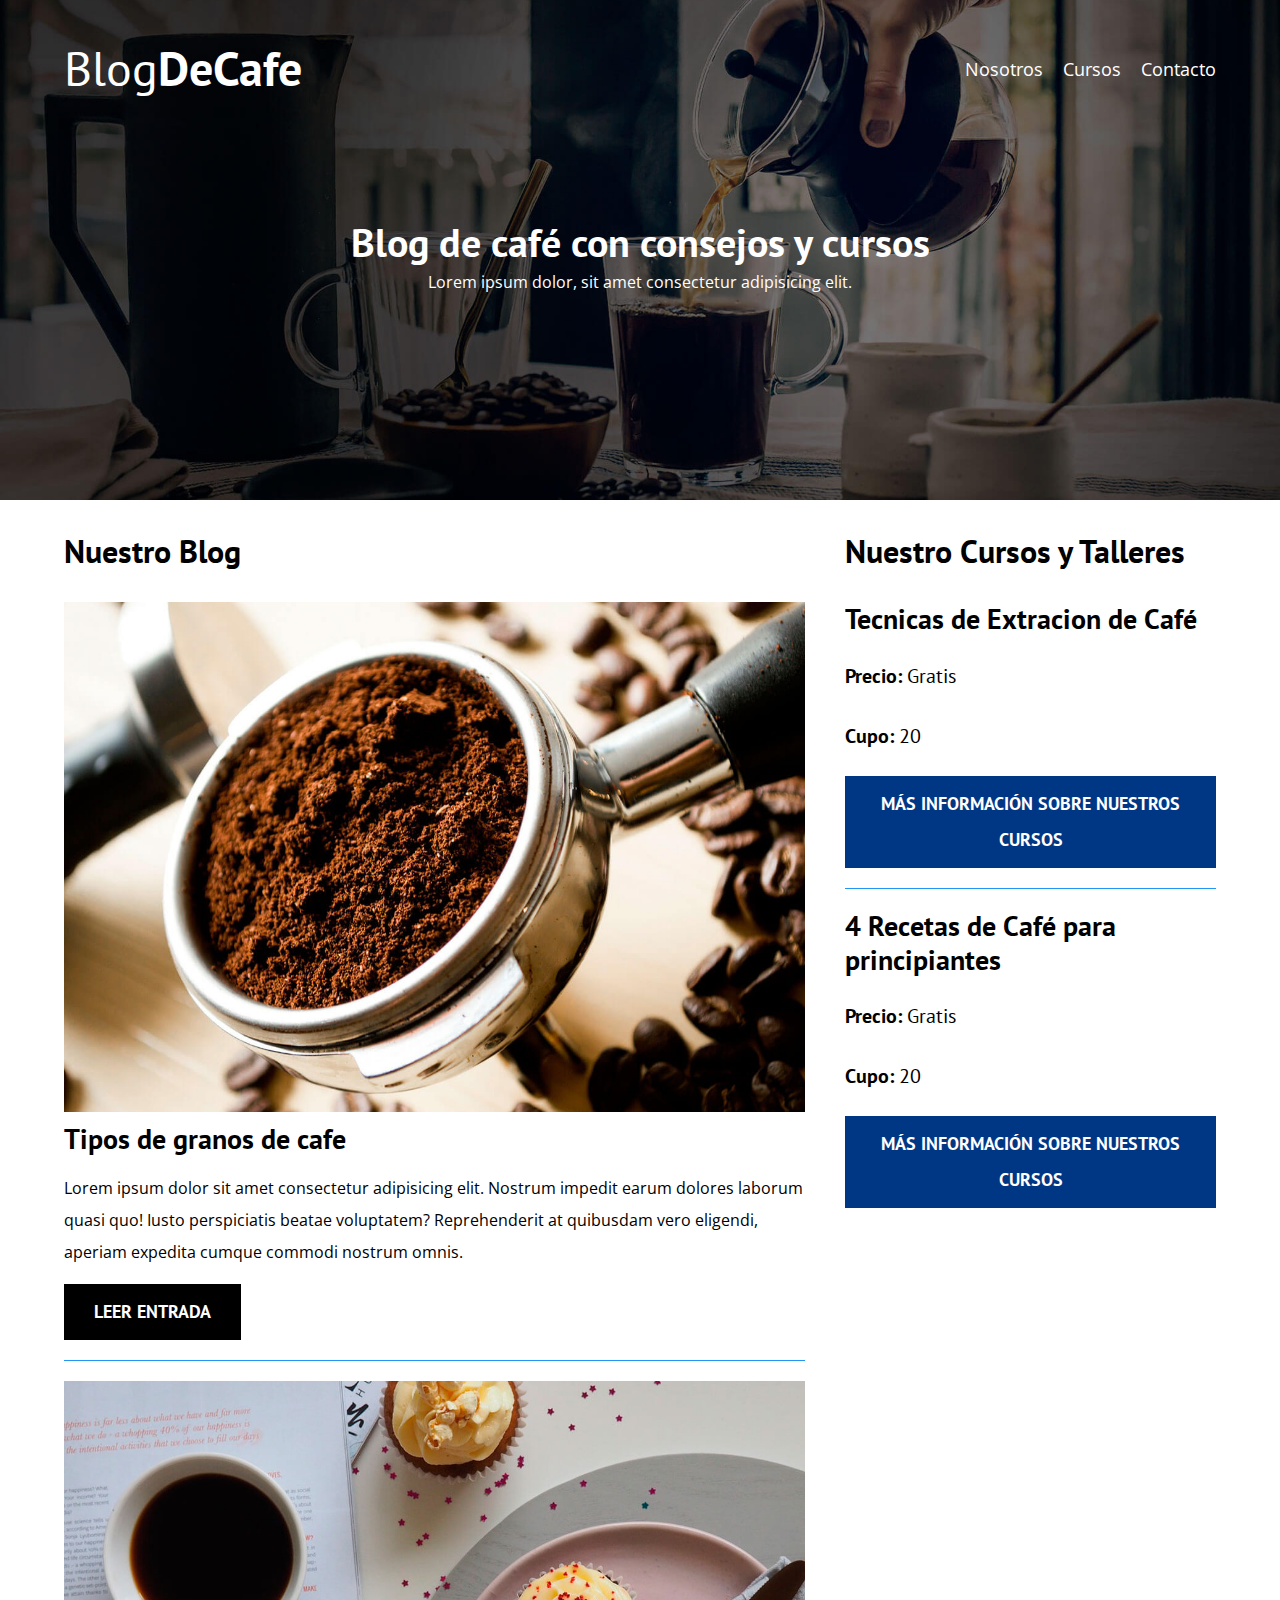
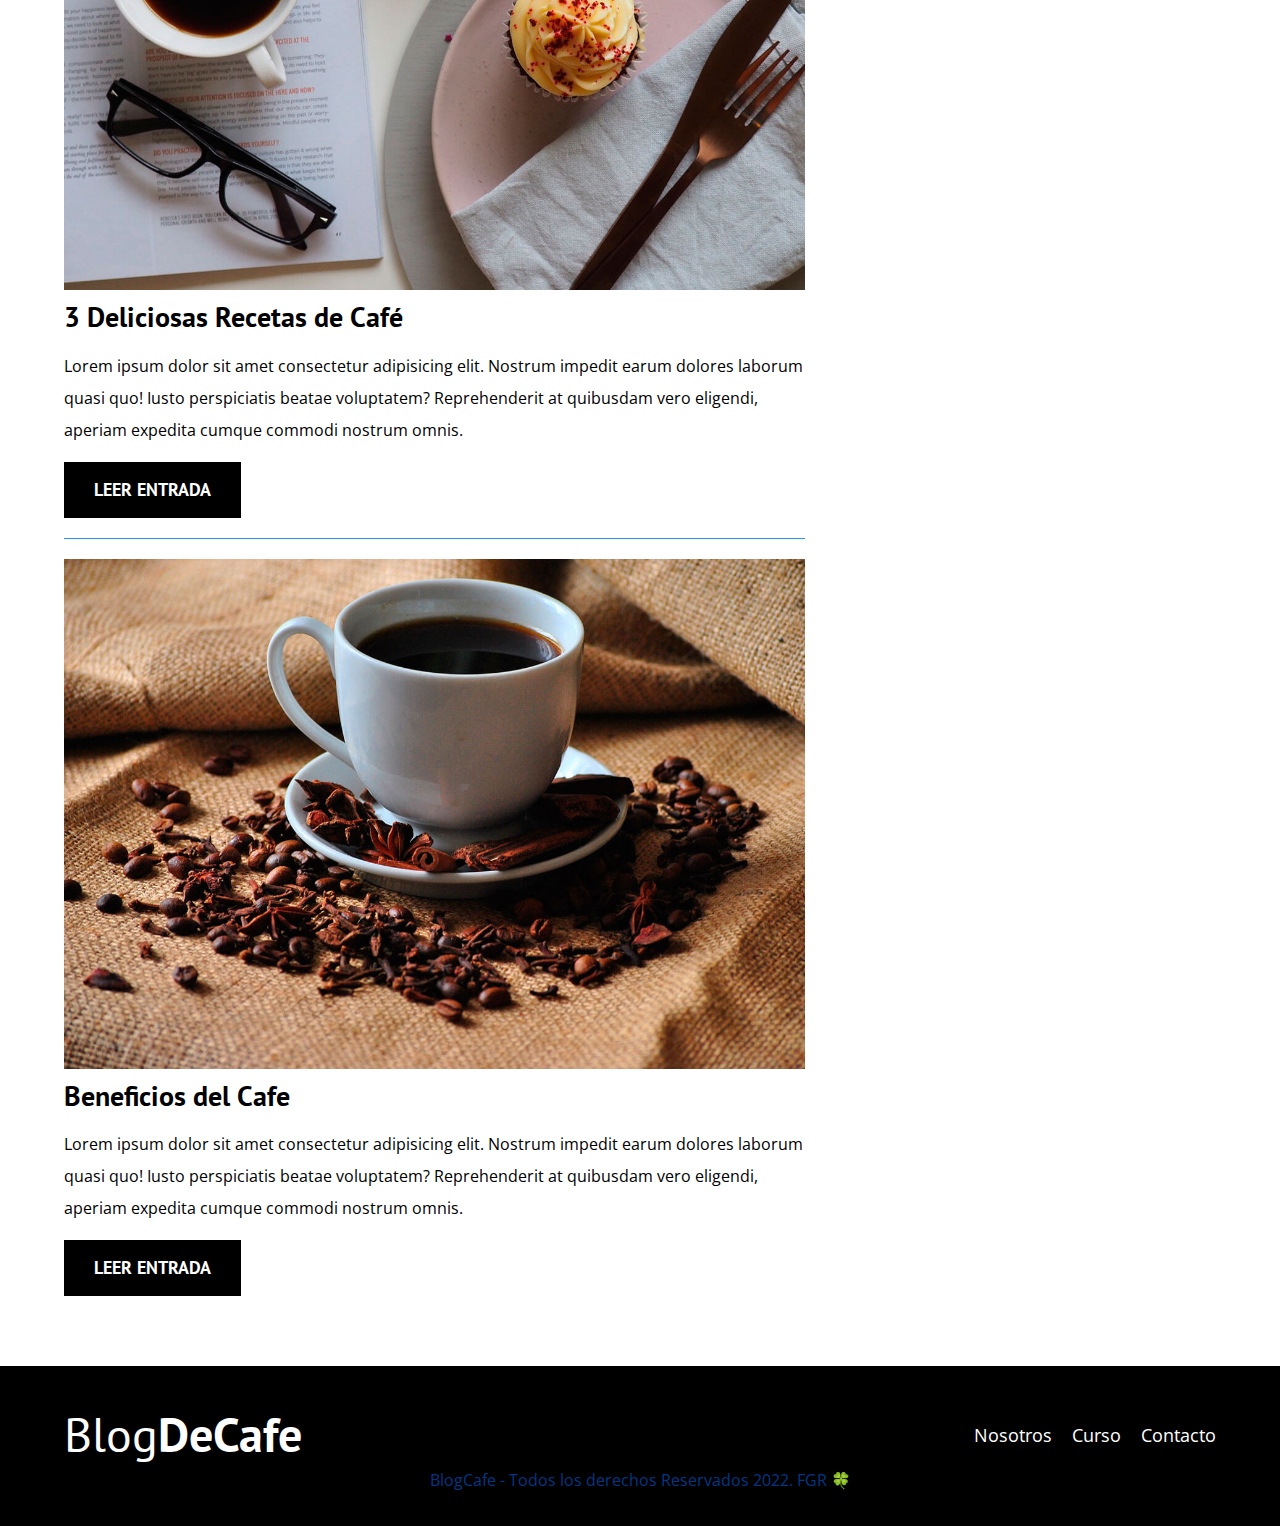
<file: index.html>
<!DOCTYPE html>
<html lang="en">
<head>
    <meta charset="UTF-8">
    <meta http-equiv="X-UA-Compatible" content="IE=edge">
    <meta name="viewport" content="width=device-width, initial-scale=1.0">
    <title>BlogDeCafé</title>
    <meta name="description" content="Pagina web de blog de café">

    <!--Preload a lo que se necesita de manera inmediata-->
    <link rel="preload" href="css/normalize.css" as="style">
    <link rel="stylesheet" href="css/normalize.css">

    <link rel="preconnect" href="https://fonts.googleapis.com">
    <link rel="preconnect" href="https://fonts.gstatic.com" crossorigin>
    <link href="https://fonts.googleapis.com/css2?family=Open+Sans&family=PT+Sans:wght@400;700&display=swap" rel="stylesheet">
    
    <link rel="preload" href="css/style.css" as="style">
    <link rel="stylesheet" href="css/style.css">
</head>
<body>
    <header class="header">
        <div class="contenedor">
            <div class="barra">
                <a class="logo" href="index.html">
                    <h1 class="logo__nombre no-margin centrar-texto">Blog<span class="logo__bold">DeCafe</span></h1>
                </a>

                <nav class="navegacion">
                    <a class="navegacion__enlace" href="nosotros.html">Nosotros</a>
                    <a class="navegacion__enlace" href="cursos.html">Cursos</a>
                    <a class="navegacion__enlace" href="contacto.html">Contacto</a>
                </nav>
            </div>
        </div>
        <div class="header__texto">
            <h2 class="no-margin">Blog de café con consejos y cursos</h2>
            <p class="no-margin">Lorem ipsum dolor, sit amet consectetur adipisicing elit.</p>
        </div>
    </header>

    <div class="contenedor contenido-principal">
        <main class="blog">
            <h3>Nuestro Blog</h3>
            <article class="entrada">
                <div class="entrada__imagen">
                    <img src="img/blog1.jpg" alt="imagen blog">
                </div>

                <div class="entrada__contenido">
                    <h4 class="no-margin">Tipos de granos de cafe</h4>
                    <p>Lorem ipsum dolor sit amet consectetur adipisicing elit. Nostrum impedit earum dolores laborum quasi quo! Iusto perspiciatis beatae voluptatem? Reprehenderit at quibusdam vero eligendi, aperiam expedita cumque commodi nostrum omnis.</p>
                    <a href="entrada.html" class="boton boton--primario">Leer Entrada</a>
                </div>
            </article>

            <article class="entrada">
                <div class="entrada__imagen">
                    <img src="img/blog2.jpg" alt="imagen blog">
                </div>

                <div class="entrada__contenido">
                    <h4 class="no-margin">3 Deliciosas Recetas de Café</h4>
                    <p>Lorem ipsum dolor sit amet consectetur adipisicing elit. Nostrum impedit earum dolores laborum quasi quo! Iusto perspiciatis beatae voluptatem? Reprehenderit at quibusdam vero eligendi, aperiam expedita cumque commodi nostrum omnis.</p>
                    <a href="entrada.html" class="boton boton--primario">Leer Entrada</a>
                </div>
            </article>

            <article class="entrada">
                <div class="entrada__imagen">
                    <img src="img/blog3.jpg" alt="imagen blog">
                </div>

                <div class="entrada__contenido">
                    <h4 class="no-margin">Beneficios del Cafe</h4>
                    <p>Lorem ipsum dolor sit amet consectetur adipisicing elit. Nostrum impedit earum dolores laborum quasi quo! Iusto perspiciatis beatae voluptatem? Reprehenderit at quibusdam vero eligendi, aperiam expedita cumque commodi nostrum omnis.</p>
                    <a href="entrada.html" class="boton boton--primario">Leer Entrada</a>
                </div>
            </article>
        </main>
        <aside class="sidebar">
            <h3>Nuestro Cursos y Talleres</h3>

            <ul class="cursos no-padding">
                <li class="widget-curso">
                    <h4 class="no-margin">Tecnicas de Extracion de Café</h4>
                    <p class="widget-curso__label">Precio:
                        <span class="widget-curso__info">Gratis</span>
                    </p>
                    <p class="widget-curso__label">Cupo:
                        <span class="widget-curso__info">20</span>
                    </p>
                    <a href="cursos.html" class="boton boton--secundario">Más Información sobre nuestros cursos</a>
                </li>

                <li class="widget-curso">
                    <h4 class="no-margin">4 Recetas de Café para principiantes</h4>
                    <p class="widget-curso__label">Precio:
                        <span class="widget-curso__info">Gratis</span>
                    </p>
                    <p class="widget-curso__label">Cupo:
                        <span class="widget-curso__info">20</span>
                    </p>
                    <a href="cursos.html" class="boton boton--secundario">Más Información sobre nuestros cursos</a>
                </li>
            </ul>
        </aside>
    </div>

    <footer class="footer">
        <div class="contenedor">
            <div class="barra">
                <a class="logo" href="index.html">
                    <h1 class="logo__nombre no-margin centrar-texto">Blog<span class="logo__bold">DeCafe</span></h1>
                </a>

                <nav class="navegacion">
                    <a class="navegacion__enlace" href="nosotros.html">Nosotros</a>
                    <a class="navegacion__enlace" href="cursos.html">Curso</a>
                    <a class="navegacion__enlace" href="contacto.html">Contacto</a>
                </nav>
            </div>
        </div>
        <p class="derechos no-margin centrar-texto">BlogCafe - Todos los derechos Reservados 2022. FGR 🍀</p>
    </footer>
    
</body>
</html>
</file>
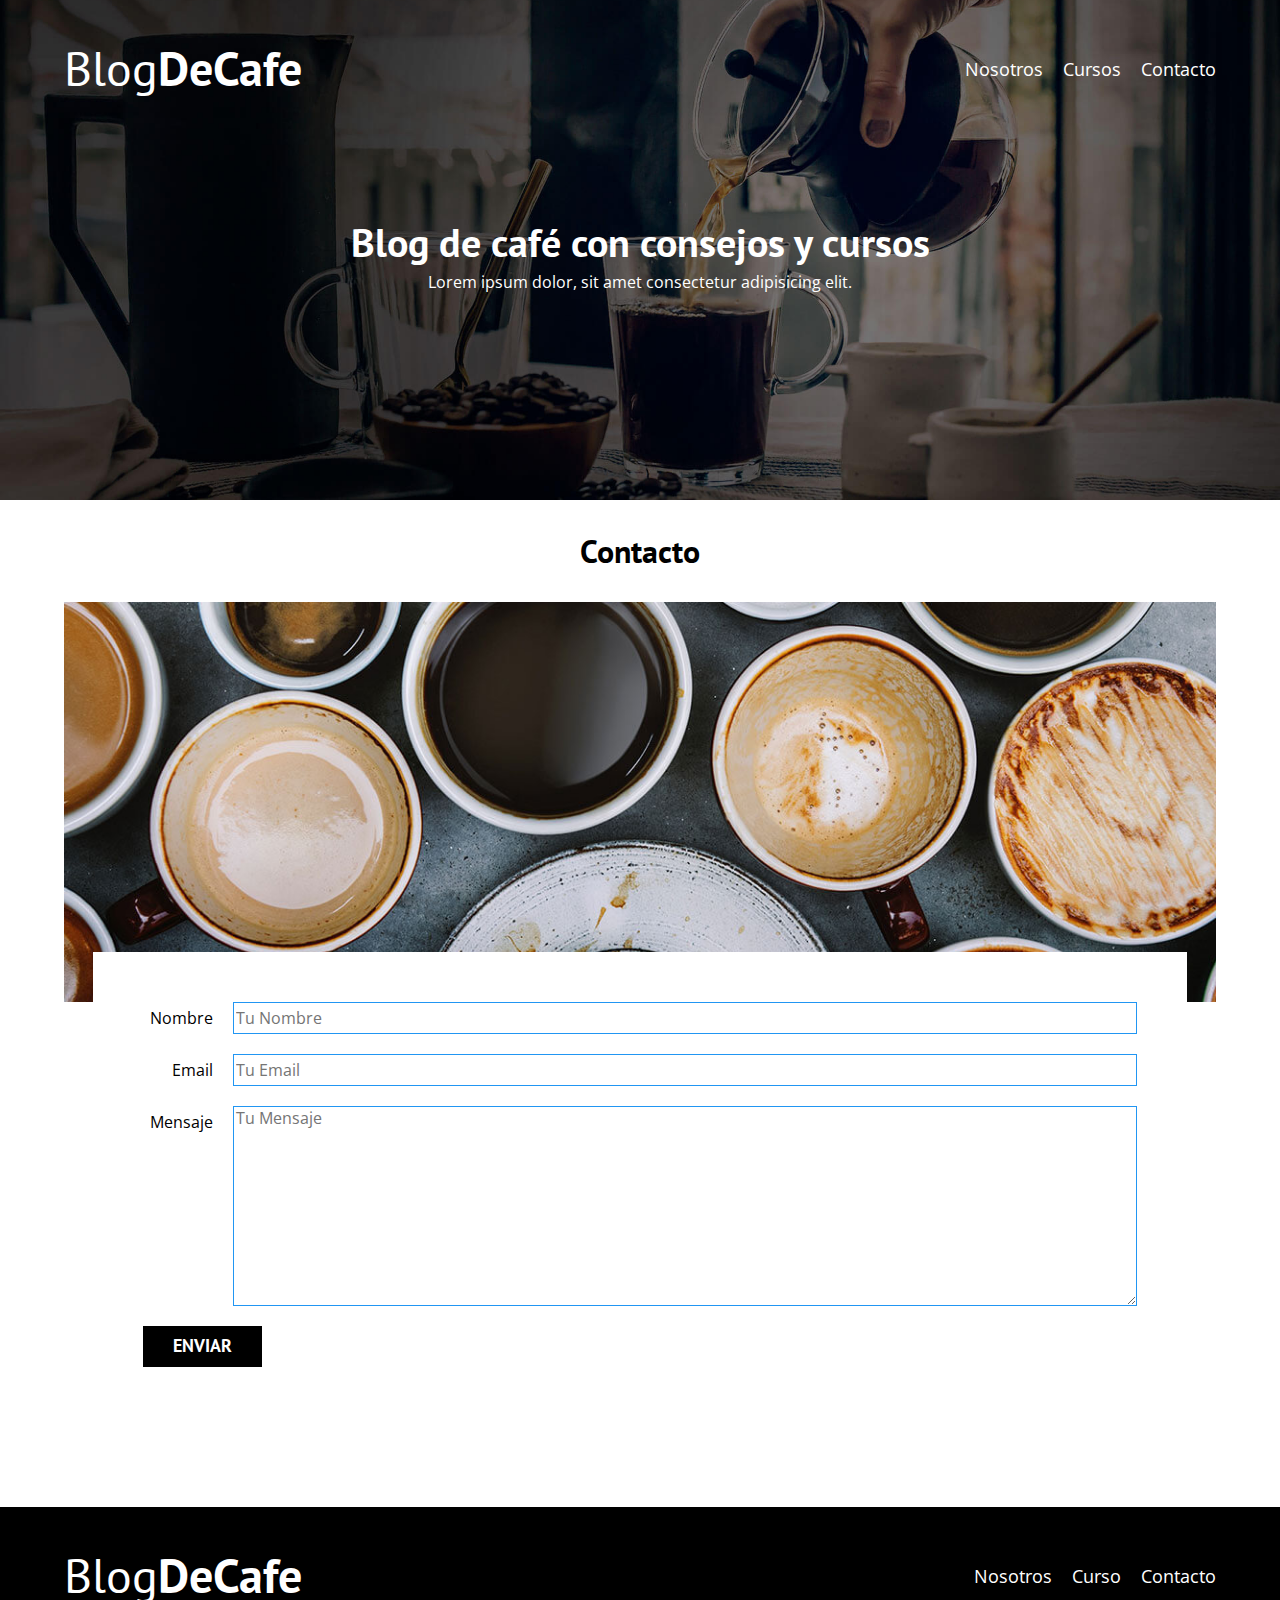
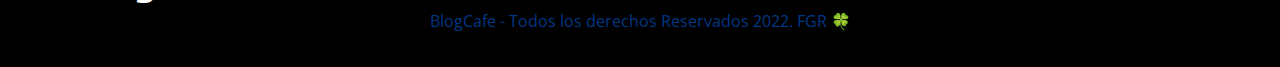
<file: contacto.html>
<!DOCTYPE html>
<html lang="en">
<head>
    <meta charset="UTF-8">
    <meta http-equiv="X-UA-Compatible" content="IE=edge">
    <meta name="viewport" content="width=device-width, initial-scale=1.0">
    <title>BlogDeCafé</title>
    <link rel="stylesheet" href="css/normalize.css">
    <link rel="preconnect" href="https://fonts.googleapis.com">
    <link rel="preconnect" href="https://fonts.gstatic.com" crossorigin>
    <link href="https://fonts.googleapis.com/css2?family=Open+Sans&family=PT+Sans:wght@400;700&display=swap" rel="stylesheet">
    <link rel="stylesheet" href="css/style.css">
</head>
<body>
    <header class="header">
        <div class="contenedor">
            <div class="barra">
                <a class="logo" href="index.html">
                    <h1 class="logo__nombre no-margin centrar-texto">Blog<span class="logo__bold">DeCafe</span></h1>
                </a>

                <nav class="navegacion">
                    <a class="navegacion__enlace" href="nosotros.html">Nosotros</a>
                    <a class="navegacion__enlace" href="cursos.html">Cursos</a>
                    <a class="navegacion__enlace" href="contacto.html">Contacto</a>
                </nav>
            </div>
        </div>
        <div class="header__texto">
            <h2 class="no-margin">Blog de café con consejos y cursos</h2>
            <p class="no-margin">Lorem ipsum dolor, sit amet consectetur adipisicing elit.</p>
        </div>
    </header>

    <main class="contenedor">
        <h3 class="centrar-texto">Contacto</h3>

        <div class="contacto-bg"></div>

        <form action="" class="formulario">
            <div class="campo">
                <label class="campo__label" for="nombre">Nombre</label>
                <input class="campo__field" type="text" placeholder="Tu Nombre" id="nombre"><!--Accesibilidad clic-->
            </div>
            <div class="campo">
                <label class="campo__label" for="email">Email</label>
                <input class="campo__field" type="email" placeholder="Tu Email" id="email"><!--Accesibilidad clic-->
            </div>
            <div class="campo">
                <label class="campo__label" for="mensaje">Mensaje</label>
                <textarea class="campo__field campo__field--textarea" id="mensaje" placeholder="Tu Mensaje"></textarea>
            </div>
            <div class="campo">
                <input type="submit" value="Enviar" class="boton boton--primario">
            </div>
        </form>
    </main>
    
    <footer class="footer">
        <div class="contenedor">
            <div class="barra">
                <a class="logo" href="index.html">
                    <h1 class="logo__nombre no-margin centrar-texto">Blog<span class="logo__bold">DeCafe</span></h1>
                </a>

                <nav class="navegacion">
                    <a class="navegacion__enlace" href="nosotros.html">Nosotros</a>
                    <a class="navegacion__enlace" href="cursos.html">Curso</a>
                    <a class="navegacion__enlace" href="contacto.html">Contacto</a>
                </nav>
            </div>
        </div>
        <p class="derechos no-margin centrar-texto">BlogCafe - Todos los derechos Reservados 2022. FGR 🍀</p>
    </footer>
    
</body>
</html>
</file>
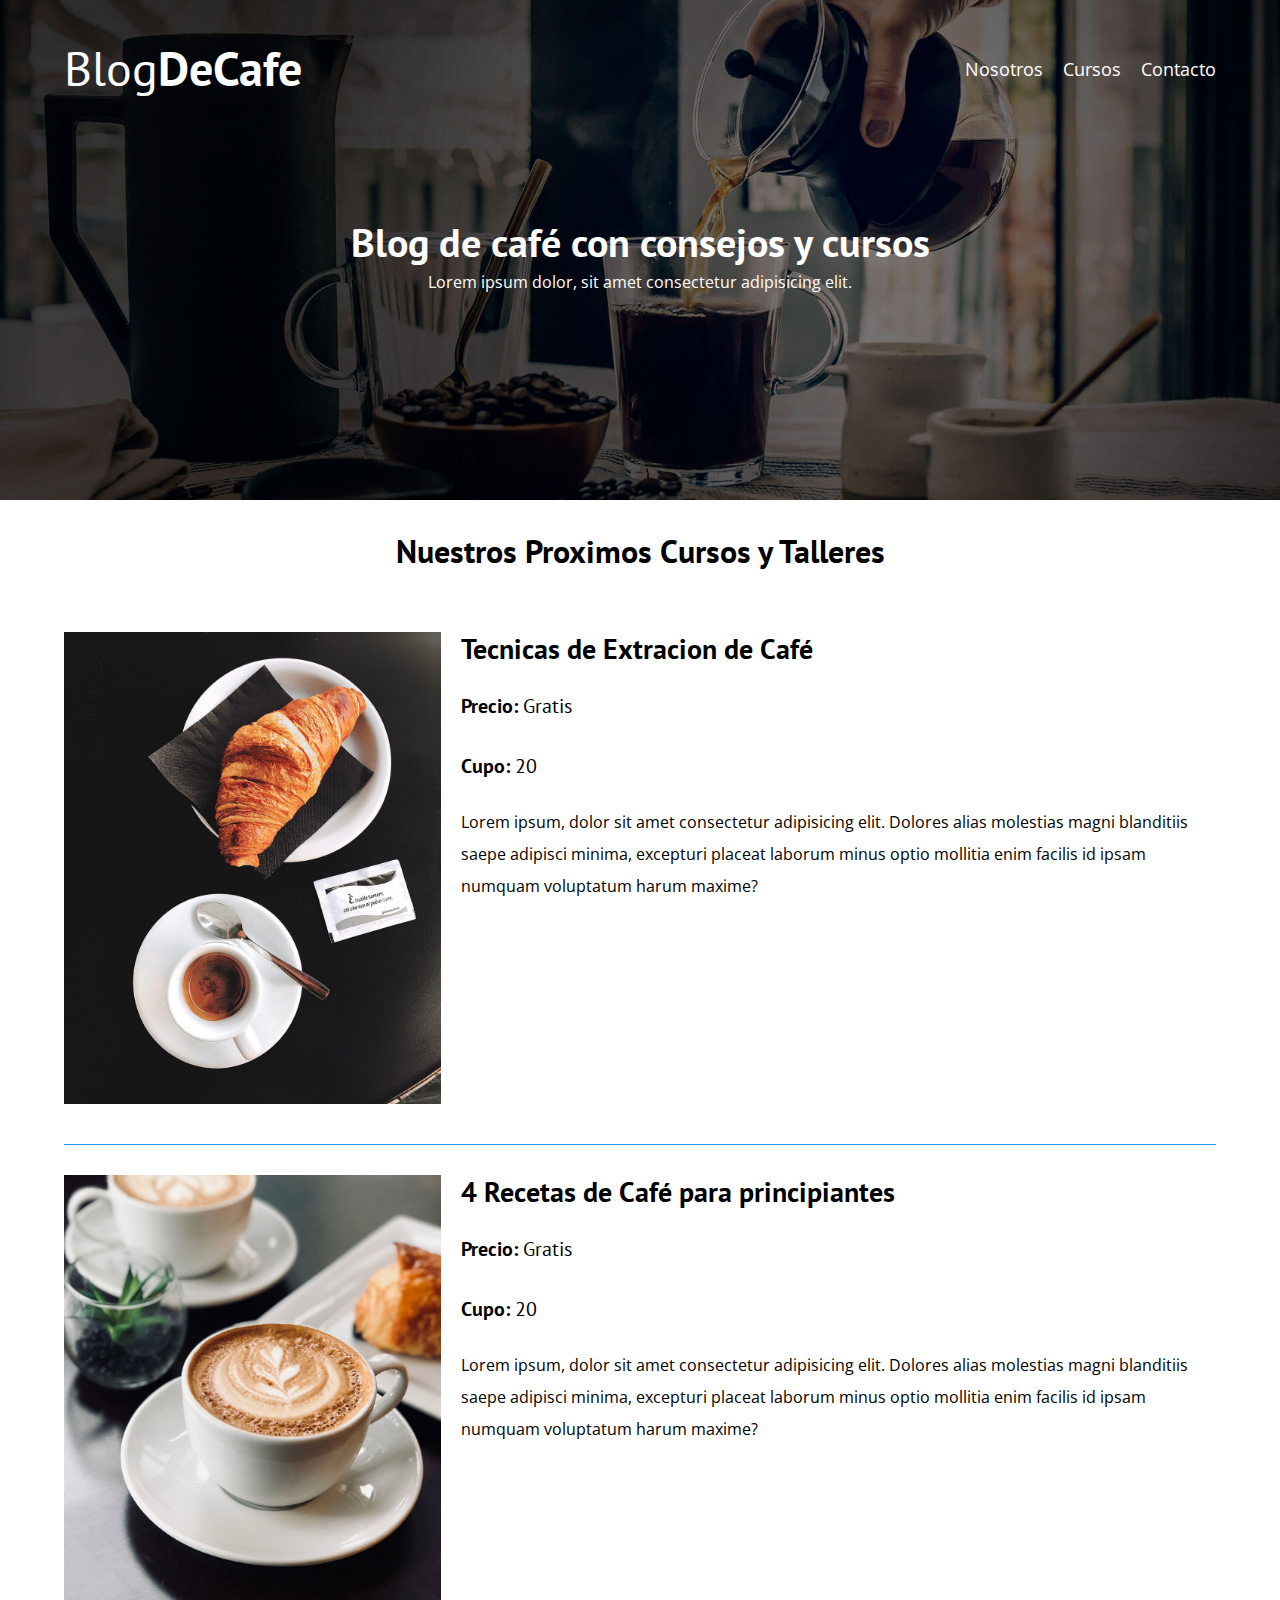
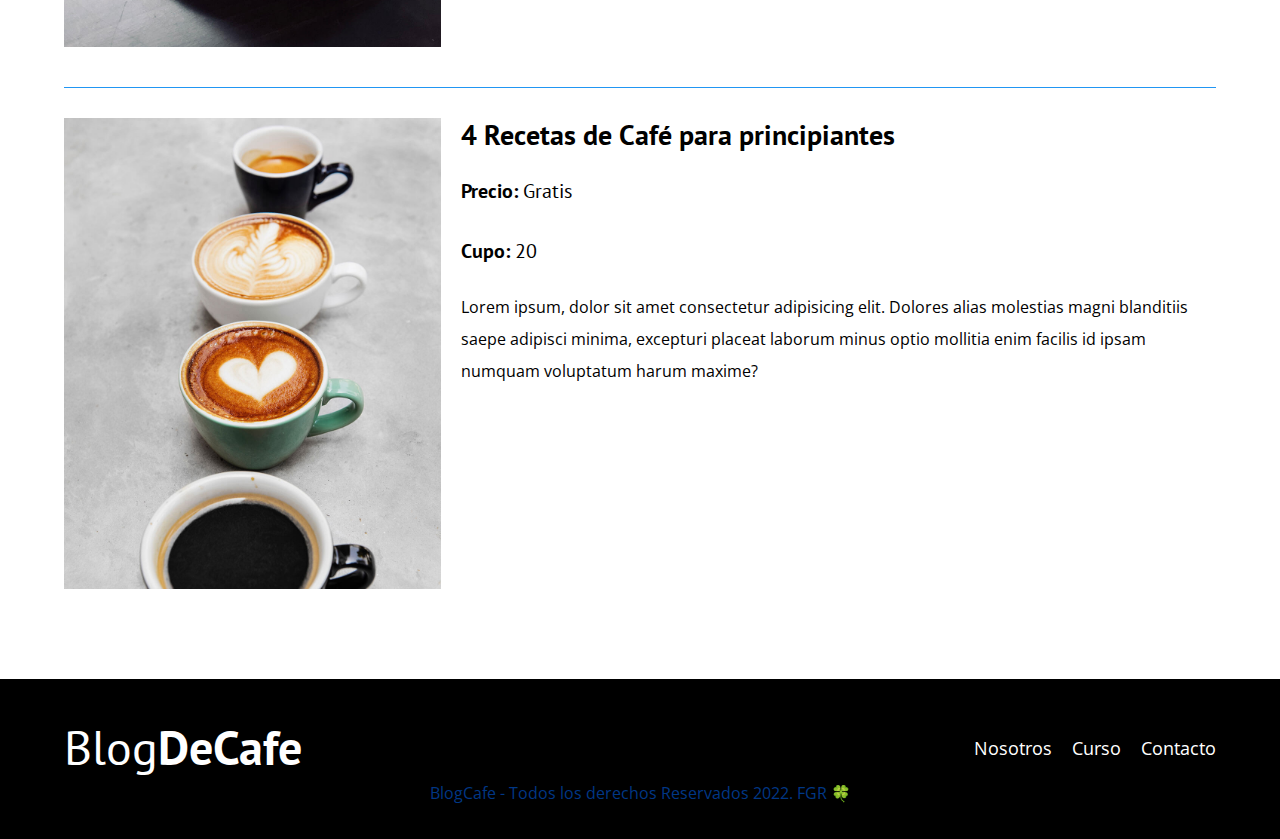
<file: cursos.html>
<!DOCTYPE html>
<html lang="en">
<head>
    <meta charset="UTF-8">
    <meta http-equiv="X-UA-Compatible" content="IE=edge">
    <meta name="viewport" content="width=device-width, initial-scale=1.0">
    <title>BlogDeCafé</title>
    <link rel="stylesheet" href="css/normalize.css">
    <link rel="preconnect" href="https://fonts.googleapis.com">
    <link rel="preconnect" href="https://fonts.gstatic.com" crossorigin>
    <link href="https://fonts.googleapis.com/css2?family=Open+Sans&family=PT+Sans:wght@400;700&display=swap" rel="stylesheet">
    <link rel="stylesheet" href="css/style.css">
</head>
<body>
    <header class="header">
        <div class="contenedor">
            <div class="barra">
                <a class="logo" href="index.html">
                    <h1 class="logo__nombre no-margin centrar-texto">Blog<span class="logo__bold">DeCafe</span></h1>
                </a>

                <nav class="navegacion">
                    <a class="navegacion__enlace" href="nosotros.html">Nosotros</a>
                    <a class="navegacion__enlace" href="cursos.html">Cursos</a>
                    <a class="navegacion__enlace" href="contacto.html">Contacto</a>
                </nav>
            </div>
        </div>
        <div class="header__texto">
            <h2 class="no-margin">Blog de café con consejos y cursos</h2>
            <p class="no-margin">Lorem ipsum dolor, sit amet consectetur adipisicing elit.</p>
        </div>
    </header>

    <main class="contenedor">
        <h3 class="centrar-texto">Nuestros Proximos Cursos y Talleres</h3>
        
        <div class="curso">
            <div class="curso__imagen">
                <img src="img/curso1.jpg" alt="imagen del curso">
            </div>
             
            <div class="curso__informacion">
                <h4 class="no-margin">Tecnicas de Extracion de Café</h4>
                <p class="curso__label">Precio:
                    <span class="curso__info">Gratis</span>
                </p>
                <p class="curso__label">Cupo:
                    <span class="curso__info">20</span>
                </p>
                <p class="curso__descripcion">
                    <p>Lorem ipsum, dolor sit amet consectetur adipisicing elit.
                    Dolores alias molestias magni blanditiis saepe adipisci minima, excepturi placeat laborum minus optio
                    mollitia enim facilis id ipsam numquam voluptatum harum maxime?
                    </p>
                </p>
            </div><!--.curso-informacion-->
        </div><!--.curso-->

        <div class="curso">
            <div class="curso__imagen">
                <img src="img/curso2.jpg" alt="imagen del curso">
            </div>
             
            <div class="curso__informacion">
                <h4 class="no-margin">4 Recetas de Café para principiantes</h4>
                <p class="curso__label">Precio:
                    <span class="curso__info">Gratis</span>
                </p>
                <p class="curso__label">Cupo:
                    <span class="curso__info">20</span>
                </p>
                <p class="curso__descripcion">
                    <p>Lorem ipsum, dolor sit amet consectetur adipisicing elit.
                    Dolores alias molestias magni blanditiis saepe adipisci minima, excepturi placeat laborum minus optio
                    mollitia enim facilis id ipsam numquam voluptatum harum maxime?
                    </p>
                </p>
            </div><!--.curso-informacion-->
        </div><!--.curso-->

        <div class="curso">
            <div class="curso__imagen">
                <img src="img/curso3.jpg" alt="imagen del curso">
            </div>
             
            <div class="curso__informacion">
                <h4 class="no-margin">4 Recetas de Café para principiantes</h4>
                <p class="curso__label">Precio:
                    <span class="curso__info">Gratis</span>
                </p>
                <p class="curso__label">Cupo:
                    <span class="curso__info">20</span>
                </p>
                <p class="curso__descripcion">
                    <p>Lorem ipsum, dolor sit amet consectetur adipisicing elit.
                    Dolores alias molestias magni blanditiis saepe adipisci minima, excepturi placeat laborum minus optio
                    mollitia enim facilis id ipsam numquam voluptatum harum maxime?
                    </p>
                </p>
            </div><!--.curso-informacion-->
        </div><!--.curso-->
    </main>
    
    <footer class="footer">
        <div class="contenedor">
            <div class="barra">
                <a class="logo" href="index.html">
                    <h1 class="logo__nombre no-margin centrar-texto">Blog<span class="logo__bold">DeCafe</span></h1>
                </a>

                <nav class="navegacion">
                    <a class="navegacion__enlace" href="nosotros.html">Nosotros</a>
                    <a class="navegacion__enlace" href="cursos.html">Curso</a>
                    <a class="navegacion__enlace" href="contacto.html">Contacto</a>
                </nav>
            </div>
        </div>
        <p class="derechos no-margin centrar-texto">BlogCafe - Todos los derechos Reservados 2022. FGR 🍀</p>
    </footer>
    
</body>
</html>
</file>
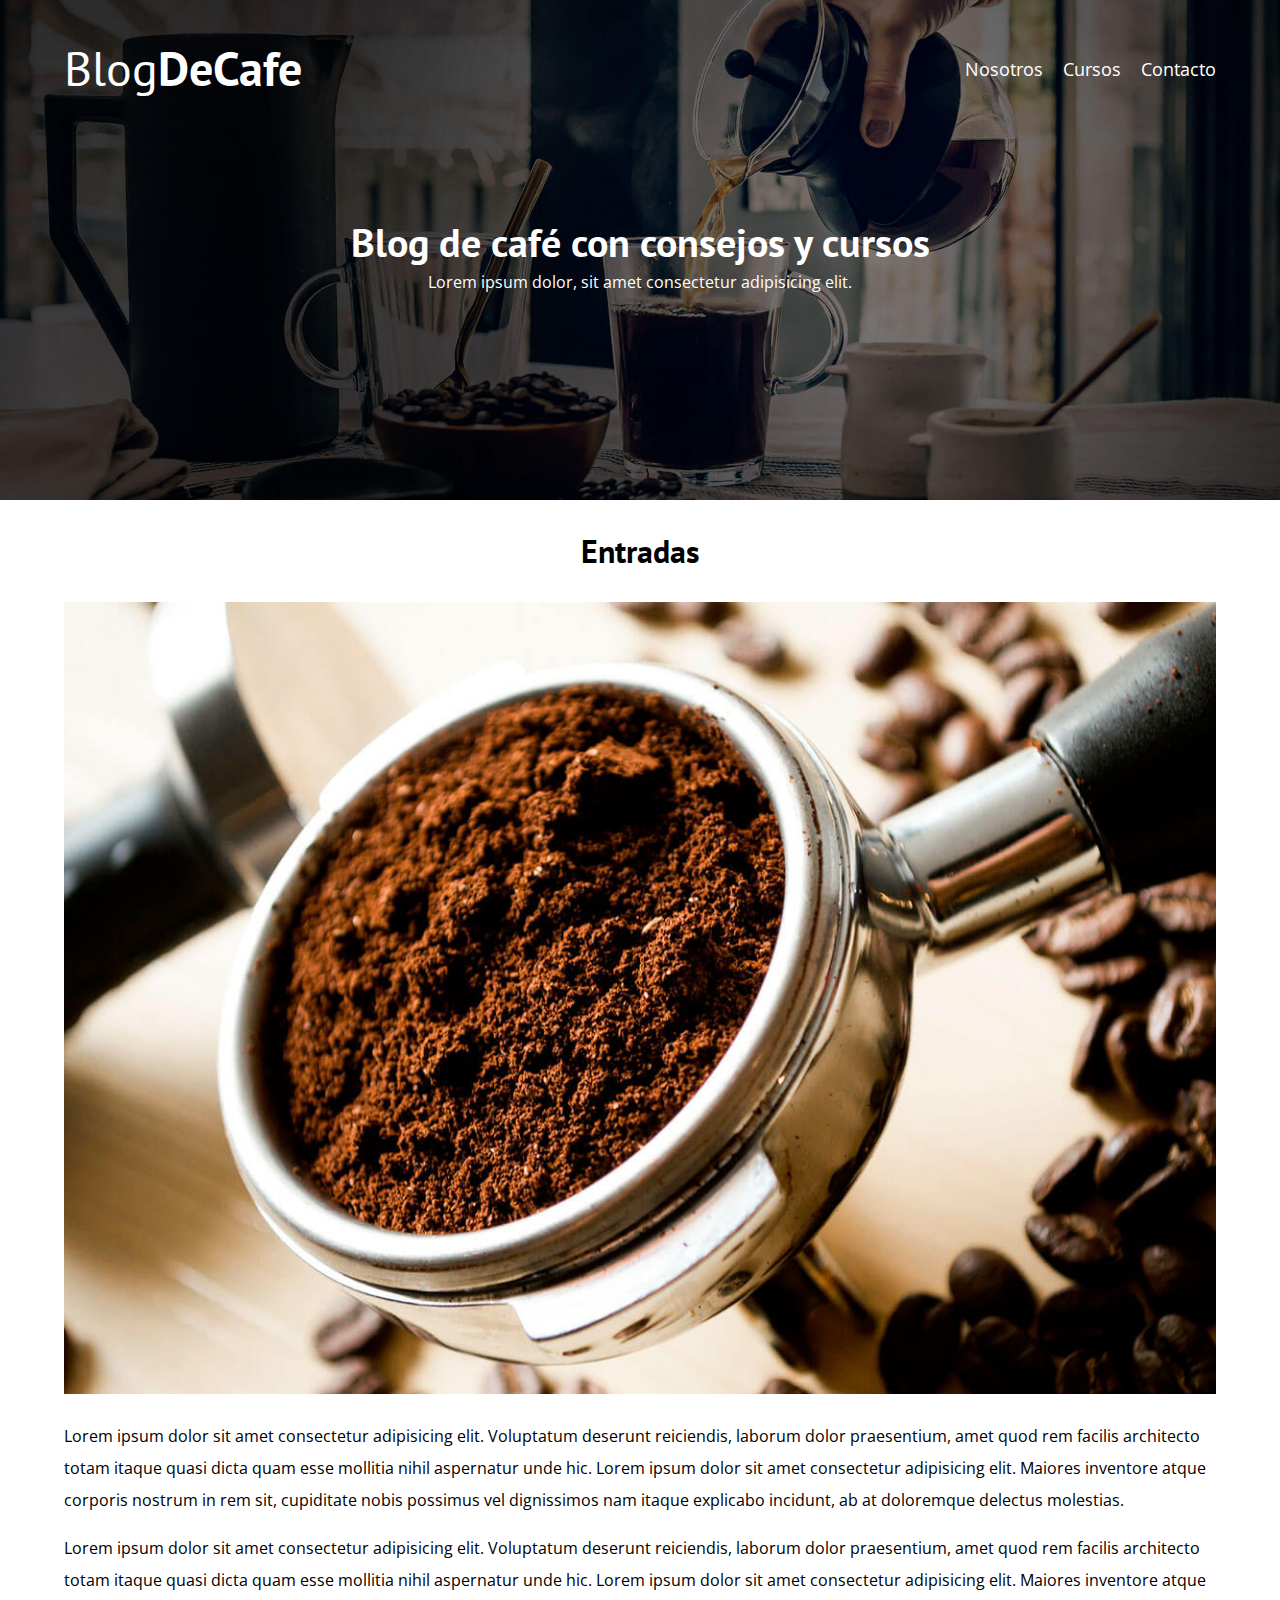
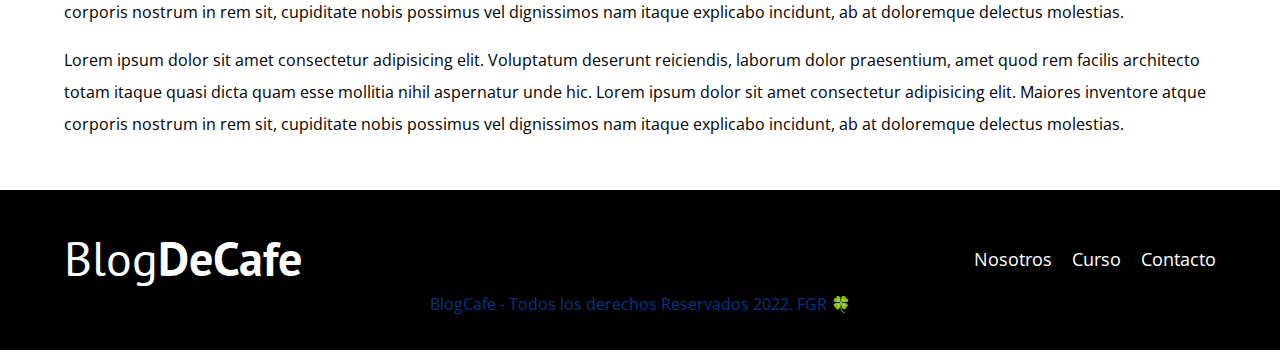
<file: entrada.html>
<!DOCTYPE html>
<html lang="en">
<head>
    <meta charset="UTF-8">
    <meta http-equiv="X-UA-Compatible" content="IE=edge">
    <meta name="viewport" content="width=device-width, initial-scale=1.0">
    <title>BlogDeCafé</title>
    <link rel="stylesheet" href="css/normalize.css">
    <link rel="preconnect" href="https://fonts.googleapis.com">
    <link rel="preconnect" href="https://fonts.gstatic.com" crossorigin>
    <link href="https://fonts.googleapis.com/css2?family=Open+Sans&family=PT+Sans:wght@400;700&display=swap" rel="stylesheet">
    <link rel="stylesheet" href="css/style.css">
</head>
<body>
    <header class="header">
        <div class="contenedor">
            <div class="barra">
                <a class="logo" href="index.html">
                    <h1 class="logo__nombre no-margin centrar-texto">Blog<span class="logo__bold">DeCafe</span></h1>
                </a>

                <nav class="navegacion">
                    <a class="navegacion__enlace" href="nosotros.html">Nosotros</a>
                    <a class="navegacion__enlace" href="cursos.html">Cursos</a>
                    <a class="navegacion__enlace" href="contacto.html">Contacto</a>
                </nav>
            </div>
        </div>
        <div class="header__texto">
            <h2 class="no-margin">Blog de café con consejos y cursos</h2>
            <p class="no-margin">Lorem ipsum dolor, sit amet consectetur adipisicing elit.</p>
        </div>
    </header>

    <main class="contenedor">
        <h3 class="centrar-texto">Entradas</h3>

        <img src="img/blog1.jpg" alt="">
        <p>
            Lorem ipsum dolor sit amet consectetur adipisicing elit. Voluptatum deserunt reiciendis, laborum dolor praesentium, amet quod rem facilis architecto totam itaque quasi dicta quam esse mollitia nihil aspernatur unde hic.
            Lorem ipsum dolor sit amet consectetur adipisicing elit. Maiores inventore atque corporis nostrum in rem sit, cupiditate nobis possimus vel dignissimos nam itaque explicabo incidunt, ab at doloremque delectus molestias.
        </p>
        <p>
            Lorem ipsum dolor sit amet consectetur adipisicing elit. Voluptatum deserunt reiciendis, laborum dolor praesentium, amet quod rem facilis architecto totam itaque quasi dicta quam esse mollitia nihil aspernatur unde hic.
            Lorem ipsum dolor sit amet consectetur adipisicing elit. Maiores inventore atque corporis nostrum in rem sit, cupiditate nobis possimus vel dignissimos nam itaque explicabo incidunt, ab at doloremque delectus molestias.
        </p>
        <p>
            Lorem ipsum dolor sit amet consectetur adipisicing elit. Voluptatum deserunt reiciendis, laborum dolor praesentium, amet quod rem facilis architecto totam itaque quasi dicta quam esse mollitia nihil aspernatur unde hic.
            Lorem ipsum dolor sit amet consectetur adipisicing elit. Maiores inventore atque corporis nostrum in rem sit, cupiditate nobis possimus vel dignissimos nam itaque explicabo incidunt, ab at doloremque delectus molestias.
        </p>
    </main>
    
    <footer class="footer">
        <div class="contenedor">
            <div class="barra">
                <a class="logo" href="index.html">
                    <h1 class="logo__nombre no-margin centrar-texto">Blog<span class="logo__bold">DeCafe</span></h1>
                </a>

                <nav class="navegacion">
                    <a class="navegacion__enlace" href="nosotros.html">Nosotros</a>
                    <a class="navegacion__enlace" href="cursos.html">Curso</a>
                    <a class="navegacion__enlace" href="contacto.html">Contacto</a>
                </nav>
            </div>
        </div>
        <p class="derechos no-margin centrar-texto">BlogCafe - Todos los derechos Reservados 2022. FGR 🍀</p>
    </footer>
    
</body>
</html>
</file>
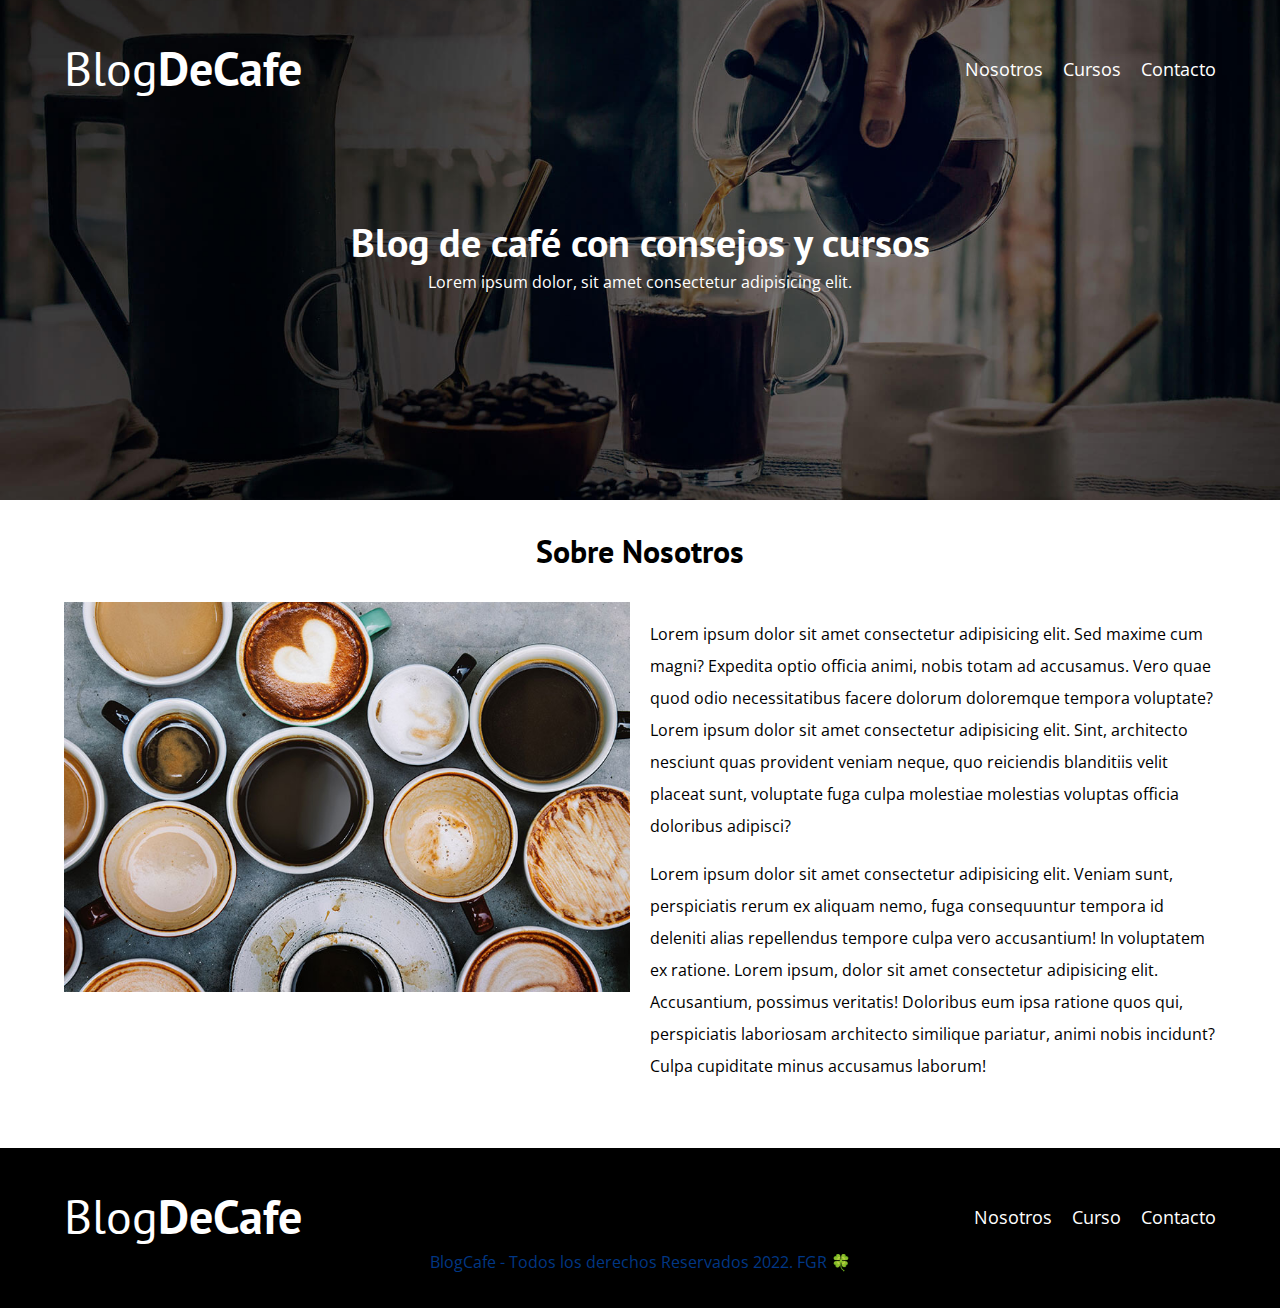
<file: nosotros.html>
<!DOCTYPE html>
<html lang="en">
<head>
    <meta charset="UTF-8">
    <meta http-equiv="X-UA-Compatible" content="IE=edge">
    <meta name="viewport" content="width=device-width, initial-scale=1.0">
    <title>BlogDeCafé</title>
    <link rel="stylesheet" href="css/normalize.css">
    <link rel="preconnect" href="https://fonts.googleapis.com">
    <link rel="preconnect" href="https://fonts.gstatic.com" crossorigin>
    <link href="https://fonts.googleapis.com/css2?family=Open+Sans&family=PT+Sans:wght@400;700&display=swap" rel="stylesheet">
    <link rel="stylesheet" href="css/style.css">
</head>
<body>
    <header class="header">
        <div class="contenedor">
            <div class="barra">
                <a class="logo" href="index.html">
                    <h1 class="logo__nombre no-margin centrar-texto">Blog<span class="logo__bold">DeCafe</span></h1>
                </a>

                <nav class="navegacion">
                    <a class="navegacion__enlace" href="nosotros.html">Nosotros</a>
                    <a class="navegacion__enlace" href="cursos.html">Cursos</a>
                    <a class="navegacion__enlace" href="contacto.html">Contacto</a>
                </nav>
            </div>
        </div>
        <div class="header__texto">
            <h2 class="no-margin">Blog de café con consejos y cursos</h2>
            <p class="no-margin">Lorem ipsum dolor, sit amet consectetur adipisicing elit.</p>
        </div>
    </header>

    <main class="contenedor">
            <h3 class="centrar-texto">Sobre Nosotros</h3>

            <div class="sobre-nosotros">
                <div class="sobre-nosotros__imagen">
                    <img src="img/nosotros.jpg" alt="imagen nosotros">
                </div>
                <div class="sobre-nosotros__texto">
                    <p>Lorem ipsum dolor sit amet consectetur adipisicing elit. Sed maxime cum magni? Expedita optio officia animi,
                        nobis totam ad accusamus. Vero quae quod odio necessitatibus facere dolorum doloremque tempora voluptate?
                        Lorem ipsum dolor sit amet consectetur adipisicing elit. Sint, architecto nesciunt quas provident veniam neque,
                        quo reiciendis blanditiis velit placeat sunt, voluptate fuga culpa molestiae molestias voluptas officia doloribus adipisci?
                    </p>
                    <p>Lorem ipsum dolor sit amet consectetur adipisicing elit. Veniam sunt, perspiciatis rerum ex aliquam nemo,
                        fuga consequuntur tempora id deleniti alias repellendus tempore culpa vero accusantium! In voluptatem ex ratione.
                        Lorem ipsum, dolor sit amet consectetur adipisicing elit. Accusantium, possimus veritatis! Doloribus eum
                        ipsa ratione quos qui, perspiciatis laboriosam architecto similique pariatur, animi nobis incidunt? Culpa cupiditate
                        minus accusamus laborum!
                    </p>
                </div>
            </div>
    </main>
    
    <footer class="footer">
        <div class="contenedor">
            <div class="barra">
                <a class="logo" href="index.html">
                    <h1 class="logo__nombre no-margin centrar-texto">Blog<span class="logo__bold">DeCafe</span></h1>
                </a>

                <nav class="navegacion">
                    <a class="navegacion__enlace" href="nosotros.html">Nosotros</a>
                    <a class="navegacion__enlace" href="cursos.html">Curso</a>
                    <a class="navegacion__enlace" href="contacto.html">Contacto</a>
                </nav>
            </div>
        </div>
        <p class="derechos no-margin centrar-texto">BlogCafe - Todos los derechos Reservados 2022. FGR 🍀</p>
    </footer>
    
</body>
</html>
</file>
<file: css/style.css>
:root {
    --fuenteHeadin: 'PT Sans', sans-serif;
    --fuenteParrafos: 'Open Sans', sans-serif;

    --primario: #003785;
    --claro: #2196f3;
    --blanco: #ffffff;
    --negro: #000000;
}
html {
    box-sizing: border-box;
    font-size: 62.5%; /*1rem = 10px*/
}
*, *::before, *::after {
    box-sizing: inherit;
}
body {
    font-family: var(--fuenteParrafos);
    font-size: 1.6rem;
    line-height: 2;
}

/*==Globales==*/
.contenedor{
    max-width: 120rem;
    width: 90%; /*Estos dos son la forma antigua*/
    /*width: min(90%, 120rem);  Forma nueva*/
    margin: 0 auto;
}
a {
    text-decoration: none;
}
h1, h2, h3, h4 {
    font-family: var(--fuenteHeadin);
    line-height: 1.2;
}
h1 {
    font-size: 4.8rem;
}
h2 {
    font-size: 4rem;
}
h3{
    font-size: 3.2rem;
}
h4{
    font-size: 2.8rem;
}
img{
    max-width: 100%;
}

/*==Utilidades==*/
.no-margin {
    margin: 0;
}
.no-padding {
    padding: 0;
}
.centrar-texto{
    text-align: center;
}

/*==Header==*/
.header {
    background-image: url(../img/banner.jpg);
    height: 50rem;
    background-size: cover;
    background-repeat: no-repeat;
    background-position: center center;
}

.header__texto {
    text-align: center;
    color: var(--blanco);
    margin-top: 5rem;
}

@media(min-width: 768px) {
    .header__texto {
        margin-top: 12rem;
    }
}

/*====*/
.barra {
    padding-top: 4rem;
}
@media(min-width: 768px) {
    .barra {
        display: flex;
        justify-content: space-between;
        align-items: center;
    }
}

.logo {
    color: var(--blanco);
}

.logo__nombre {
    font-weight: 400;
}

.logo__bold {
    font-weight: 700;
}

/*==Navegacion==*/
@media(min-width: 768px) {
    .navegacion {
        display: flex;
        gap: 2rem;
    }    
}

.navegacion__enlace {
    display: block;
    text-align: center;
    font-size: 1.8rem;
    color: var(--blanco);
}

@media(min-width: 768px) {
    .contenido-principal {
        display: grid;
        grid-template-columns: 2fr 1fr;
        column-gap: 4rem;       
    }
}

.entrada {
    border-bottom: 1px solid var(--claro);
    margin-bottom: 2rem;
}

.entrada:last-of-type { /*Selector ultimo*/
    border: none;
    margin-bottom: 0;
}

/*==Botoenes==*/
.boton{
    display: block;
    font-family: var(--fuenteHeadin);
    color: #ffffff;
    text-align: center;
    padding: 1rem 3rem;
    font-size: 1.8rem;
    text-transform: uppercase;
    font-weight: 700;
    margin-bottom: 2rem;
    border: none;
}

@media(min-width: 768px) {
    .boton {
        display: inline-block;
    }
}
.boton:hover {
    cursor: pointer;
}
.boton--primario {
    background-color: var(--negro);
}
.boton--secundario {
    background-color: var(--primario);
}

/*==CursoSection==*/
.cursos {
    list-style: none;
}

.widget-curso {
    border-bottom: 1px solid var(--claro);
    margin-bottom: 2rem;
}

.widget-curso:last-of-type {
    border-bottom: none;
    margin-bottom: 0;
}

.widget-curso__label{
    font-family: var(--fuenteHeadin);
    font-weight: 700; /*Bold*/
}

.widget-curso__info {
    font-weight: 400; /*normal*/
}

.widget-curso__label,
.widget-curso__info {
     font-size: 2rem;
}

/*==Footer==*/
.footer {
    background-color: var(--negro);
    padding-bottom: 3rem;
    margin-top: 5rem;
}

/*===Sobre Nosotros==*/

@media(min-width: 768px) {
    /*.sobre-nosotros{
        display: flex;
    }
    para la contabilidad del gap
    .sobre-nosotros__imagen,
    .sobre-nosotros__texto {
        flex-basis: 50%;
    }*/

    .sobre-nosotros {
        display: grid;
        grid-template-columns: repeat(2, 1fr);
        column-gap: 2rem;
    }
}

/*==CursoPage==*/
.curso {
    padding: 3rem 0;
    border-bottom: 1px solid var(--claro);
}

@media(min-width: 768px) {
    .curso {
        display: grid;
        grid-template-columns: 1fr 2fr;
        column-gap: 2rem;
    }
}

.curso:last-of-type {
    border: none;
}

/*Codigo duplicado deberia de ir junto con el otro*/
.curso__label{
    font-family: var(--fuenteHeadin);
    font-weight: 700; /*Bold*/
}

.curso__info {
    font-weight: 400; /*normal*/
}

.curso__label,
.curso__info {
     font-size: 2rem;
}

/*==Contacto==*/
.contacto-bg {
    background-image: url(../img/contacto.jpg);
    height: 40rem;
    background-size: cover;
    background-repeat: no-repeat;
}

.formulario {
    background-color: var(--blanco);
    margin: -5rem auto 0 auto;
    width: 95%;
    padding: 5rem;
}

.campo {
    display: flex;
    margin-bottom: 2rem;
}

.campo__label {
    flex: 0 0 9rem;
    text-align: right;
    padding-right: 2rem;
}

.campo__field {
    flex: 1;
    border: 1px solid var(--claro);
}

.campo__field--textarea {
     height: 20rem;
}

/*==Derechos==*/
.derechos{
    color: var(--primario);
}
</file>
